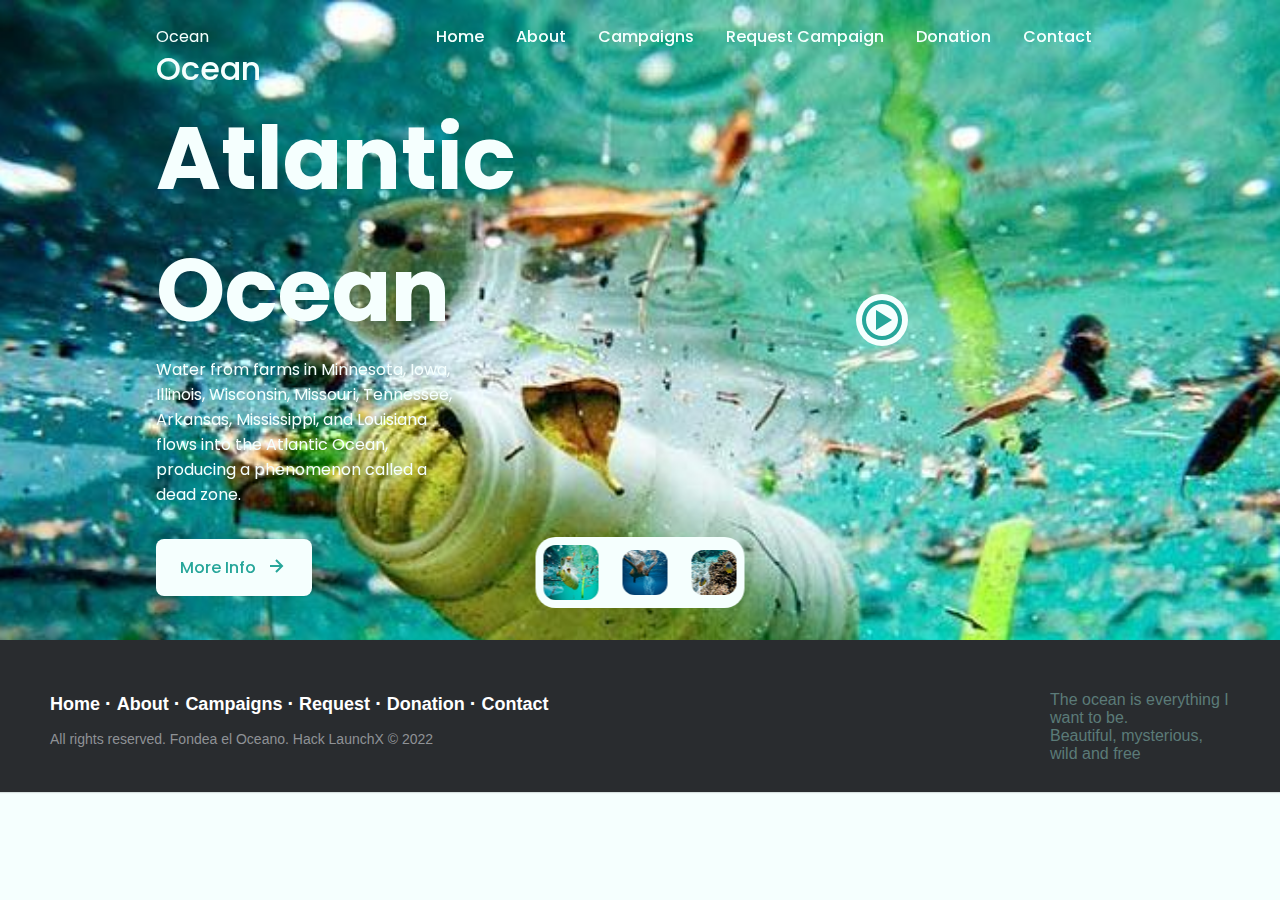
<file: index.html>
<!DOCTYPE html>
    <html>
        <head>
            <meta charset="UTF-8">
            <meta name="viewport" content="width=device-width, initial-scale=1.0">
            <!--========== SWIPER BOXICONS AND CSS ==========-->
            <link rel="stylesheet" href="https://cdn.jsdelivr.net/npm/boxicons@latest/css/boxicons.min.css">
            <link rel="stylesheet" href="assets/css/swiper-bundle.min.css">
            <link rel="stylesheet" href="assets/css/styles.css">
            <!--=============== FAVICON ===============-->
            <link rel="shortcut icon" href="assets/img/icon.png" type="image/x-icon">

            <title>OCEAN SAFE</title>
        </head>
        <body>
        <!--========== HEADER ==========-->
        <header class="header">
            <nav class="nav bd-container">
                <a href="#" class="nav__logo">Ocean</a>

                <div class="nav__menu" id="nav-menu">
                    <ul class="nav__list">
                        <li class="nav__item"><a href="index.html" class="nav__link">Home</a></li>
                        <li class="nav__item"><a href="about.html" class="nav__link">About</a></li>
                        <li class="nav__item"><a href="campaigns.html" class="nav__link">Campaigns</a></li>
                        <li class="nav__item"><a href="formProject.html" class="nav__link">Request Campaign</a></li>
                        <li class="nav__item"><a href="donation.html" class="nav__link">Donation</a></li>
                        <li class="nav__item"><a href="contact.html" class="nav__link">Contact</a></li>
                    </ul>
                </div>

                <div class="nav__toggle" id="nav-toggle">
                    <i class="bx bx-menu"></i>
                </div>
            </nav>
        </header>
        <!--========== MAIN ==========-->
        <main class="main">
            <div class="swiper-container gallery-top">
                <div class="swiper-wrapper">
                    <!--========== OCEAN 1 ==========-->
                    <section class="oceans swiper-slide">
                        <img src="assets/img/ocean1.jpg" alt="Ocean1" class="oceans__bg">

                        <div class="oceans__container bd-container">
                            <div class="oceans__data">
                                <h2 class="oceans__subtitle">Ocean</h2>
                                <h1 class="oceans__title">Atlantic Ocean</h1>
                                <p class="oceans__description">Water from farms in Minnesota, Iowa, Illinois, Wisconsin, Missouri, Tennessee, Arkansas, Mississippi, and Louisiana flows into the Atlantic Ocean, producing a phenomenon called a dead zone.</p>
                                <a href="https://en.wikipedia.org/wiki/Atlantic_Ocean" target="_blank" class="oceans__button">More Info <i class='bx bx-right-arrow-alt oceans__button-icon'></i></a>
                            </div>

                            <div class="oceans__video">
                                <div class="oceans__video-content">
                                    <i class='bx bx-play-circle oceans__video-icon'></i>
                                </div>
                            </div>
                        </div>
                    </section>
                    <!--========== OCEAN 2 ==========-->
                    <section class="oceans swiper-slide">
                        <img src="assets/img/ocean2.jpg" alt="Ocean1" class="oceans__bg">

                        <div class="oceans__container bd-container">
                            <div class="oceans__data">
                                <h2 class="oceans__subtitle">Ocean</h2>
                                <h1 class="oceans__title">Pacific Ocean</h1>
                                <p class="oceans__description">It is estimated that this large island has an area that is calculated from 700 thousand square kilometers to 15 million square kilometers of garbage. This garbage island attracts waste from the coasts of North America and Asia.</p>
                                <a href="https://en.wikipedia.org/wiki/Pacific_Ocean" target="_blank" class="oceans__button">More Info <i class='bx bx-right-arrow-alt oceans__button-icon'></i></a>
                            </div>

                            <div class="oceans__video">
                                <div class="oceans__video-content">
                                    <i class='bx bx-play-circle oceans__video-icon'></i>
                                </div>
                            </div>
                        </div>
                    </section>
                    <!--========== OCEAN 3 ==========-->
                    <section class="oceans swiper-slide">
                        <img src="assets/img/ocean3.jpg" alt="Ocean1" class="oceans__bg">

                        <div class="oceans__container bd-container">
                            <div class="oceans__data">
                                <h2 class="oceans__subtitle">Ocean</h2>
                                <h1 class="oceans__title">Indian Ocean</h1>
                                <p class="oceans__description">An island of garbage was discovered in the Indian Ocean in 2010. Plastic and chemical waste conform and is the third largest concentration of garbage in the oceans.</p>
                                <a href="https://en.wikipedia.org/wiki/Indian_Ocean" target="_blank" class="oceans__button">More Info <i class='bx bx-right-arrow-alt oceans__button-icon'></i></a>
                            </div>

                            <div class="oceans__video">
                                <div class="oceans__video-content">
                                    <i class='bx bx-play-circle oceans__video-icon'></i>
                                </div>
                            </div>
                        </div>
                    </section>
                    <!--https://rpp.pe/mundo/medio-ambiente/cuales-son-los-mares-mas-contaminados-del-mundo-noticia-969378?ref=rpp-->

                    <!--========== OCEANS POPUP ==========-->
                    <div class="oceans__popup" id="popup">
                        <div>
                            <div class="oceans__popup-close" id="popup-close">
                                <i class='bx bx-x'></i>
                            </div>
            
                            <iframe width="560" height="315" src="https://www.youtube.com/embed/zgjdhp7pf-E" title="YouTube video player" frameborder="0" allow="accelerometer; autoplay; clipboard-write; encrypted-media; gyroscope; picture-in-picture" allowfullscreen></iframe>
                        </div>
                    </div>
                </div>
            </div>
             <!--========== CONTROLS ==========-->
             <div class="controls gallery-thumbs">
                <div class="controls__container swiper-wrapper">
                    <img src="assets/img/ocean1.jpg" alt="" class="controls__img swiper-slide">
                    <img src="assets/img/ocean2.jpg" alt="" class="controls__img swiper-slide">
                    <img src="assets/img/ocean3.jpg" alt="" class="controls__img swiper-slide">
                </div>
            </div>
        </main>
            <!-- FOOTER START -->
            <footer class="footer-distributed">
                <div class="footer-right">
                    <p>The ocean is everything I want to be. </p>
                    <p>Beautiful, mysterious, wild and free</p>
                </div>
    
                <div class="footer-left">
                    <p class="footer-links">
                        <a class="link-1" href="index.html">Home</a>
                        <a href="about.html">About</a>
                        <a href="campaigns.html">Campaigns</a>
                        <a href="formProject.html">Request</a>
                        <a href="donation.html">Donation</a>
                        <a href="contact.html">Contact</a>
                    </p>
                    <p>All rights reserved. Fondea el Oceano. Hack LaunchX &copy; 2022</p>
                </div>
            </footer>
        <!-- END OF FOOTER -->
    
        <!--========== GSAP ==========-->
        <script src="assets/js/gsap.min.js"></script>

        <!--========== SWIPER JS ==========-->
        <script src="assets/js/swiper-bundle.min.js"></script>

        <!--========== MAIN JS ==========-->
        <script src="assets/js/main.js"></script>
        </body>
    </html>
</file>
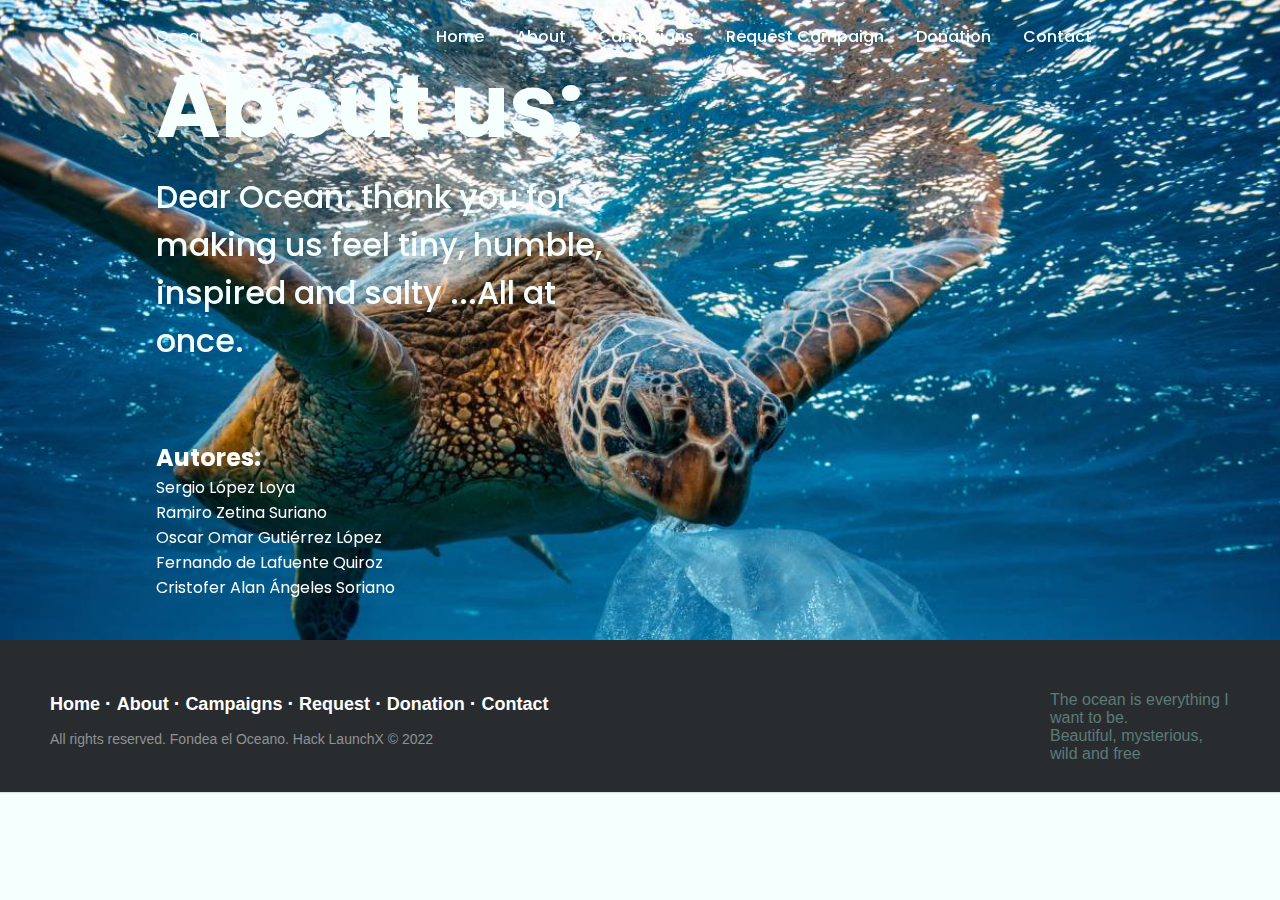
<file: about.html>
<!DOCTYPE html>
    <html>
        <head>
            <meta charset="UTF-8">
            <meta name="viewport" content="width=device-width, initial-scale=1.0">
            <!--========== SWIPER BOXICONS AND CSS ==========-->
            <link rel="stylesheet" href="https://cdn.jsdelivr.net/npm/boxicons@latest/css/boxicons.min.css">
            <link rel="stylesheet" href="assets/css/swiper-bundle.min.css">
            <link rel="stylesheet" href="assets/css/styles.css">
            <!--=============== FAVICON ===============-->
            <link rel="shortcut icon" href="assets/img/icon.png" type="image/x-icon">

            <title>OCEAN SAFE</title>
        </head>
        <body>
        <!--========== HEADER ==========-->
        <header class="header">
            <nav class="nav bd-container">
                <a href="#" class="nav__logo">Ocean</a>

                <div class="nav__menu" id="nav-menu">
                    <ul class="nav__list">
                        <li class="nav__item"><a href="index.html" class="nav__link">Home</a></li>
                        <li class="nav__item"><a href="about.html" class="nav__link">About</a></li>
                        <li class="nav__item"><a href="campaigns.html" class="nav__link">Campaigns</a></li>
                        <li class="nav__item"><a href="formProject.html" class="nav__link">Request Campaign</a></li>
                        <li class="nav__item"><a href="donation.html" class="nav__link">Donation</a></li>
                        <li class="nav__item"><a href="contact.html" class="nav__link">Contact</a></li>
                    </ul>
                </div>

                <div class="nav__toggle" id="nav-toggle">
                    <i class="bx bx-menu"></i>
                </div>
            </nav>
        </header>
        <!--========== MAIN ==========-->
        <main class="main">
            <div class="swiper-container gallery-top">
                <div class="swiper-wrapper">
                    <section class="oceans swiper-slide">
                        <img src="assets/img/ocean2.jpg" alt="Ocean1" class="oceans__bg">

                        <div class="oceans__container bd-container">
                            <div class="oceans__data">
                                <section>
                                    <h2 class="oceans__title">About us:</h2>
                                    <div class="oceans__subtitle"> Dear Ocean: thank you for making us feel tiny, humble, inspired and salty ...All at once.
                                    </div>    
                                    <br><br><br>
                                        <div style="color: white;"> 
                                            <h2>Autores:</h2>
                                            <p>Sergio López Loya</p>
                                            <p>Ramiro Zetina Suriano</p>
                                            <p>Oscar Omar Gutiérrez López</p>
                                            <p>Fernando de Lafuente Quiroz</p>
                                            <p>Cristofer Alan Ángeles Soriano</p>
                                        </div>
                                    
                                    
                                    
                                </section>    
                            </div>    
                        </div>    
                    </section>    
                </div>    
            </div>
        </main>

    <!-- FOOTER START -->
        <footer class="footer-distributed">
			<div class="footer-right">
                <p>The ocean is everything I want to be. </p>
                <p>Beautiful, mysterious, wild and free</p>
			</div>

			<div class="footer-left">
				<p class="footer-links">
					<a class="link-1" href="index.html">Home</a>
					<a href="about.html">About</a>
					<a href="campaigns.html">Campaigns</a>
					<a href="formProject.html">Request</a>
					<a href="donation.html">Donation</a>
					<a href="contact.html">Contact</a>
				</p>
				<p>All rights reserved. Fondea el Oceano. Hack LaunchX &copy; 2022</p>
			</div>
		</footer>
    <!-- END OF FOOTER -->

        <!--========== GSAP ==========-->
        <script src="assets/js/gsap.min.js"></script>

        <!--========== SWIPER JS ==========-->
        <script src="assets/js/swiper-bundle.min.js"></script>

        <!--========== MAIN JS ==========-->
        <script src="assets/js/main.js"></script>
        </body>
    </html>
</file>
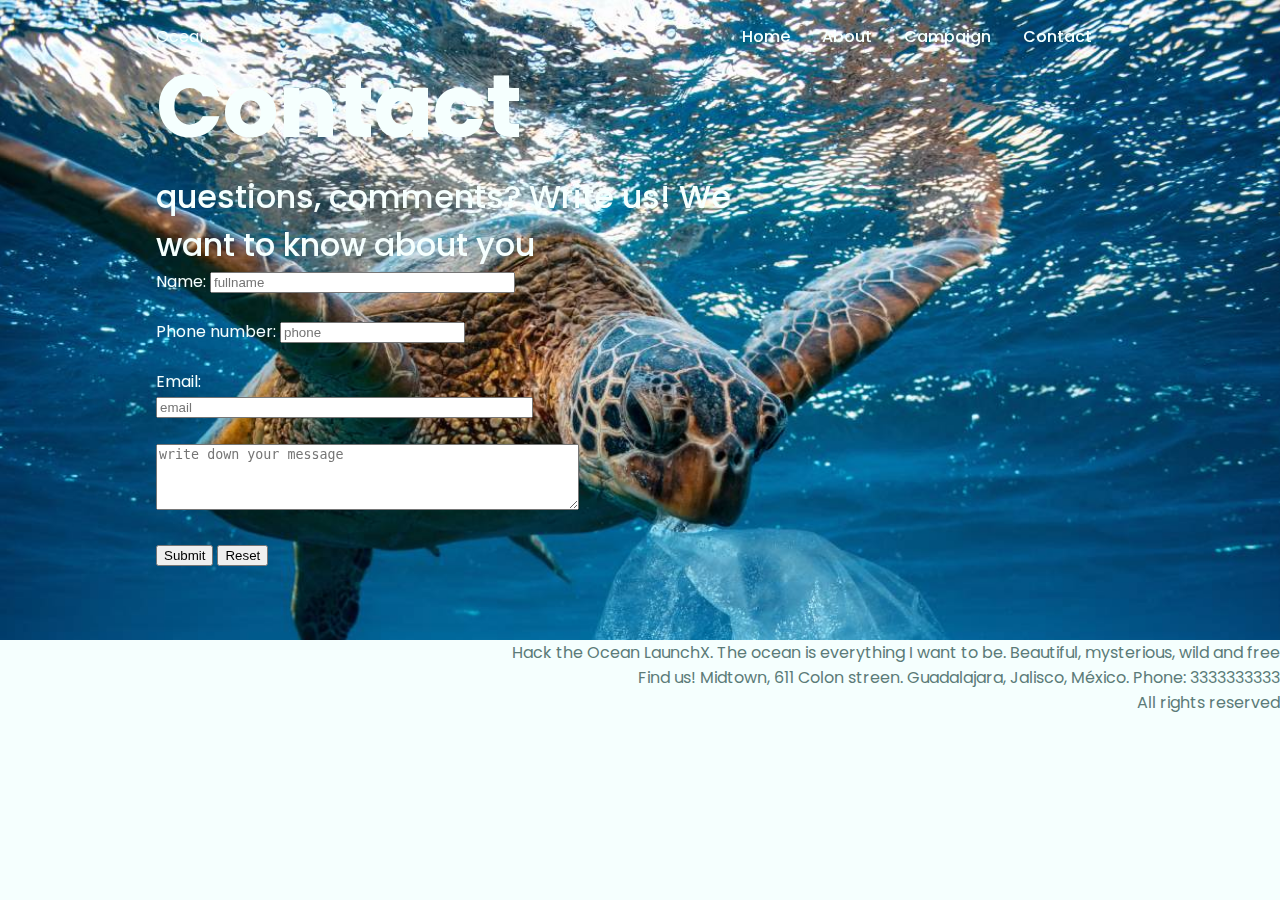
<file: contacto.html>
<!DOCTYPE html>
    <html>
        <head>
            <meta charset="UTF-8">
            <meta name="viewport" content="width=device-width, initial-scale=1.0">
            <!--========== SWIPER BOXICONS AND CSS ==========-->
            <link rel="stylesheet" href="https://cdn.jsdelivr.net/npm/boxicons@latest/css/boxicons.min.css">
            <link rel="stylesheet" href="assets/css/swiper-bundle.min.css">
            <link rel="stylesheet" href="assets/css/styles.css">
            <!--=============== FAVICON ===============-->
            <link rel="shortcut icon" href="assets/img/icon.png" type="image/x-icon">

            <title>OCEAN SAFE</title>
        </head>
        <body>
        <!--========== HEADER ==========-->
        <header class="header">
            <nav class="nav bd-container">
                <a href="#" class="nav__logo">Ocean</a>

                <div class="nav__menu" id="nav-menu">
                    <ul class="nav__list">
                        <li class="nav__item"><a href="index.html" class="nav__link">Home</a></li>
                        <li class="nav__item"><a href="#" class="nav__link">About</a></li>
                        <li class="nav__item"><a href="#" class="nav__link">Campaign</a></li>
                        <li class="nav__item"><a href="#" class="nav__link">Contact</a></li>
                    </ul>
                </div>

                <div class="nav__toggle" id="nav-toggle">
                    <i class="bx bx-menu"></i>
                </div>
            </nav>
        </header>
        <!--========== MAIN ==========-->
        <main class="main">
            <div class="swiper-container gallery-top">
                <div class="swiper-wrapper">
                    <!--========== OCEAN 2 ==========-->
                    <section class="oceans swiper-slide">
                        <img src="assets/img/ocean2.jpg" alt="Ocean1" class="oceans__bg">

                        <div class="oceans__container bd-container">
                            <div class="oceans__data">
                                <section>
                                    <h2 class="oceans__title">Contact</h2>
                                    <p class="oceans__subtitle"> questions, comments? Write us! We want to know about you
                                        <form class="oceans__description" action="/accion.js" id="form1" method="post">
                                            <label for="nombre">Name:</label>
                                            <input type="text" id="nombre" name="nombre" required size="35" placeholder="fullname"><br><br>
                                            <label for="telefono">Phone number:</label>
                                            <input type="number" id="telefono" name="telefono" maxlength="10" required placeholder="phone"><br><br>
                                            <label for="correo">Email:</label>
                                            <input type="mail" id="correo" name="correo" required required size="44" placeholder="email"><br><br>
                                            <textarea id="mensaje" name="mensaje" rows="4" cols="50" maxlength="200" placeholder="write down your message" required></textarea><br><br>
                                            <input type="submit" value="Submit">
                                            <input type="reset">
                                        </form></p>
                                    
                                </section>    
                            </div>    
                        </div>    
                    </section>    
                </div>    
            </div>
        </main>
        <div align="right">
            <footer>
                <p>Hack the Ocean LaunchX. The ocean is everything I want to be. Beautiful, mysterious, wild and free</p>
                <p>Find us! Midtown, 611 Colon streen. Guadalajara, Jalisco, México. Phone: 3333333333</p>
                <p>All rights reserved</p>
            </footer>
        </div>  

        <!--========== GSAP ==========-->
        <script src="assets/js/gsap.min.js"></script>

        <!--========== SWIPER JS ==========-->
        <script src="assets/js/swiper-bundle.min.js"></script>

        <!--========== MAIN JS ==========-->
        <script src="assets/js/main.js"></script>
        </body>
    </html>
</file>
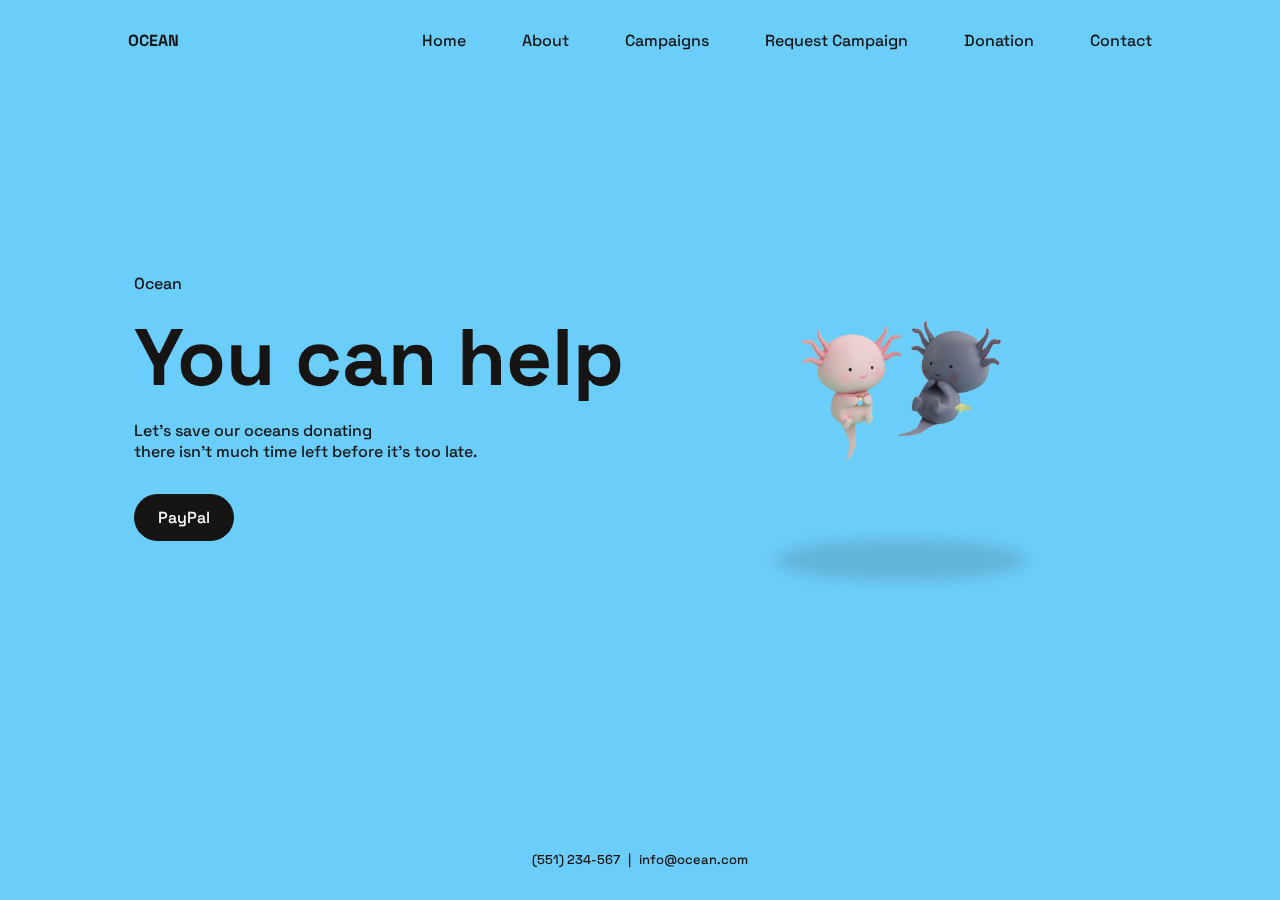
<file: donation.html>
<!DOCTYPE html>
    <html lang="en">
    <head>
        <meta charset="UTF-8">
        <meta name="viewport" content="width=device-width, initial-scale=1.0">
        <!--=============== BOXICONS ===============-->
        <link href='https://unpkg.com/boxicons@2.1.2/css/boxicons.min.css' rel='stylesheet'>
        <!--=============== CSS ===============-->
        <link rel="stylesheet" href="assets/css/stylesDonation.css">
        <!--=============== FAVICON ===============-->
        <link rel="shortcut icon" href="assets/img/icon.png" type="image/x-icon">

        <title>OCEAN SAFE</title>
    </head>
    <body>
        <!--==================== HEADER ====================-->
        <header class="header">
            <nav class="nav container">
                <a href="#" class="nav__logo">
                    OCEAN
                </a>

                <div class="nav__menu" id="nav-menu">
                    <ul class="nav__list">
                        <li class="nav__item"><a href="index.html" class="nav__link">Home</a></li>
                        <li class="nav__item"><a href="about.html" class="nav__link">About</a></li>
                        <li class="nav__item"><a href="campaigns.html" class="nav__link">Campaigns</a></li>
                        <li class="nav__item"><a href="formProject.html" class="nav__link">Request Campaign</a></li>
                        <li class="nav__item"><a href="donation.html" class="nav__link">Donation</a></li>
                        <li class="nav__item"><a href="contact.html" class="nav__link">Contact</a></li>
                    </ul>

                    <div class="nav__close" id="nav-close">
                        <i class='bx bx-x'></i>
                    </div>
                </div>

                <!-- Toggle button -->
                <div class="nav__toggle" id="nav-toggle">
                    <i class='bx bx-grid-alt'></i>
                </div>
            </nav>
        </header>

        <!--==================== MAIN ====================-->
        <main class="main">
            <!--==================== HOME ====================-->
            <section class="home">
                <div class="home__container container">
                    <div class="home__data">
                        <span class="home__subtitle">Ocean</span>
                        <h1 class="home__title">You can help</h1>
                        <p class="home__description">
                            Let's save our oceans donating <br> there isn't much time left before it's too late.
                        </p>
                        <a href="#" class="home__button">
                            PayPal
                        </a>
                    </div>

                    <div class="home__img">
                        <img src="assets/img/Ajolote.png" alt="">
                        <div class="home__shadow"></div>
                    </div>
                </div>

                <footer class="home__footer">
                    <span>(551) 234-567</span>
                    <span>|</span>
                    <span>info@ocean.com</span>
                </footer>
            </section>
        </main>

        <!--=============== SCROLLREVEAL ===============-->
        <script src="assets/js/scrollreveal.min.js"></script>

        <!--=============== MAIN JS ===============-->
        <script src="assets/js/mainDonation.js"></script>
    </body>
</html>
</file>
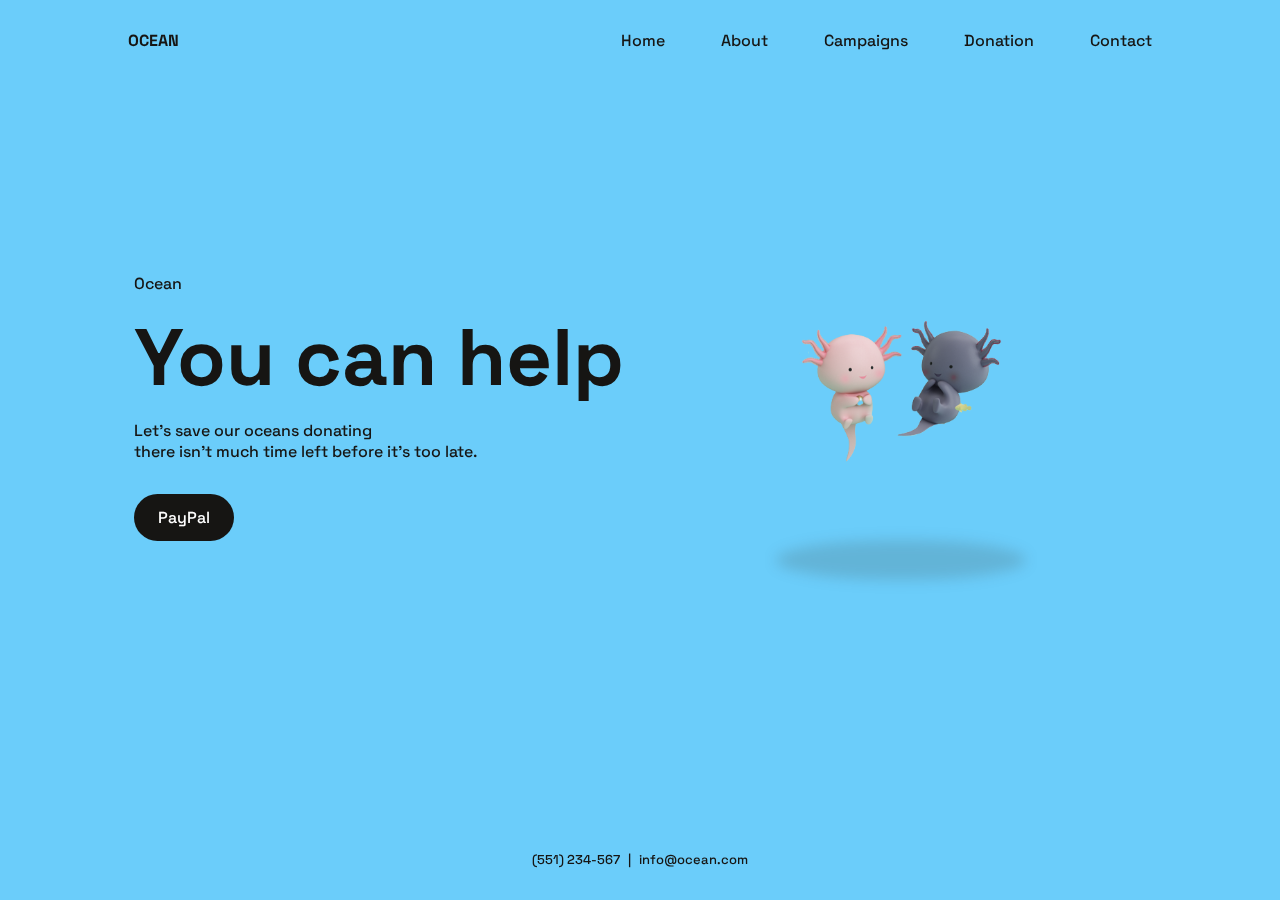
<file: indexDonation.html>
<!DOCTYPE html>
    <html lang="en">
    <head>
        <meta charset="UTF-8">
        <meta name="viewport" content="width=device-width, initial-scale=1.0">
        <!--=============== BOXICONS ===============-->
        <link href='https://unpkg.com/boxicons@2.1.2/css/boxicons.min.css' rel='stylesheet'>
        <!--=============== CSS ===============-->
        <link rel="stylesheet" href="assets/css/stylesDonation.css">
        <!--=============== FAVICON ===============-->
        <link rel="shortcut icon" href="assets/img/icon.png" type="image/x-icon">

        <title>OCEAN SAFE</title>
    </head>
    <body>
        <!--==================== HEADER ====================-->
        <header class="header">
            <nav class="nav container">
                <a href="#" class="nav__logo">
                    OCEAN
                </a>

                <div class="nav__menu" id="nav-menu">
                    <ul class="nav__list">
                        <li class="nav__item"><a href="index.html" class="nav__link">Home</a></li>
                        <li class="nav__item"><a href="about.html" class="nav__link">About</a></li>
                        <li class="nav__item"><a href="indexCampaigns.html" class="nav__link">Campaigns</a></li>
                        <li class="nav__item"><a href="indexDonation.html" class="nav__link">Donation</a></li>
                        <li class="nav__item"><a href="contact.html" class="nav__link">Contact</a></li>
                    </ul>

                    <div class="nav__close" id="nav-close">
                        <i class='bx bx-x'></i>
                    </div>
                </div>

                <!-- Toggle button -->
                <div class="nav__toggle" id="nav-toggle">
                    <i class='bx bx-grid-alt'></i>
                </div>
            </nav>
        </header>

        <!--==================== MAIN ====================-->
        <main class="main">
            <!--==================== HOME ====================-->
            <section class="home">
                <div class="home__container container">
                    <div class="home__data">
                        <span class="home__subtitle">Ocean</span>
                        <h1 class="home__title">You can help</h1>
                        <p class="home__description">
                            Let's save our oceans donating <br> there isn't much time left before it's too late.
                        </p>
                        <a href="#" class="home__button">
                            PayPal
                        </a>
                    </div>

                    <div class="home__img">
                        <img src="assets/img/Ajolote.png" alt="">
                        <div class="home__shadow"></div>
                    </div>
                </div>

                <footer class="home__footer">
                    <span>(551) 234-567</span>
                    <span>|</span>
                    <span>info@ocean.com</span>
                </footer>
            </section>
        </main>

        <!--=============== SCROLLREVEAL ===============-->
        <script src="assets/js/scrollreveal.min.js"></script>

        <!--=============== MAIN JS ===============-->
        <script src="assets/js/mainDonation.js"></script>
    </body>
</html>
</file>
<file: assets/css/styles.css>
/*===== GOOGLE FONTS =====*/
@import url("https://fonts.googleapis.com/css2?family=Poppins:wght@400;500;600&display=swap");
/*===== VARIABLES CSS =====*/
:root{
    --header-height: 3rem;
/*========== Colors ==========*/
    --first-color: #26A69A;
    --first-color-lighter: #ECF3F2;
    --title-color: #11443F;
    --text-color: #5B7B78;
    --body-color: #F5FFFE;
/*========== Font and typography ==========*/
    --body-font: 'Poppins', sans-serif;
    --biggest-font-size: 3rem;
    --big-font-size: 1.25rem;
    --normal-font-size: .938rem;
/*========== Font weight ==========*/
    --font-medium: 500;
    --font-semi-bold: 600;
/*========== z index ==========*/
    --z-tooltip: 10;
    --z-fixed: 100;
}
@media screen and (min-width: 1024px) {
    :root {
        --biggest-font-size: 5.5rem;
        --big-font-size: 2rem;
        --normal-font-size: 1rem;
    }
}
/*========== BASE ==========*/
*, ::before, ::after{
    box-sizing: border-box;
}

body {
    margin: 0;
    font-family: var(--body-font);
    font-size: var(--normal-font-size);
    background-color: var(--body-color);
    color: var(--text-color);
}

h1, h2, ul, p{
    margin: 0;
}

ul{
    padding: 0;
    list-style: none;
}

a{
    text-decoration: none;
}

/*========== LAYOUT ==========*/
.main{
    position: relative;
}

.bd-container{
    max-width: 968px;
    margin-left: 1.5rem;
    margin-right: 1.5rem;
}

/*========== HEADER ==========*/
.header{
    width: 100%;
    position: fixed;
    top: 0;
    left: 0;
    z-index: var(--z-fixed);
}
/*========== NAV ==========*/
.nav{
    max-width: 968px;
    height: var(--header-height);
    display: flex;
    justify-content: space-between;
    align-items: center;
}

@media screen and (max-width: 768px) {
    .nav__menu{
        position: fixed;
        top: -100%;
        left: 0;
        right: 0;
        width: 90%;
        margin: 0 auto;
        text-align: center;
        padding-top: 1.5rem;
        background-color: var(--first-color-lighter);
        border-radius: 1rem;
        transition: .4s;
    }
}

.nav__logo, .nav__toggle{
    color: var(--body-color);
}

.nav__link{
    color: var(--first-color-dark);
    font-weight: var(--font-medium);
}

.nav__item{
    margin-bottom: 1.5rem;
}

.nav__toggle{
    font-size: 1.2rem;
    cursor: pointer;
}
/*========== SHOW MENU ==========*/
.show-menu{
    top: calc(var(--header-height) + 1rem);
}

/*========== OCEANS ==========*/
.oceans{
    height: 100vh;
    position: relative;
}

.oceans__bg{
    position: absolute;
    top: 0;
    left: 0;
    width: 100%;
    height: 100vh;
    object-fit: cover;
    object-position: center;
}

.oceans__container{
    position: relative;
    height: 100%;
    display: grid;
    grid-template-columns: 2fr .25fr;
    align-content: center;
}

.oceans__subtitle, .oceans__title, .oceans__description {
    color: var(--body-color);
}

.oceans__subtitle{
    font-size: var(--biggest-font-size);
    font-weight: var(--font-medium);
}

.oceans__subtitle{
    font-size: var(--big-font-size);
    font-weight: var(--font-medium);
}

.oceans__title{
    font-size: var(--biggest-font-size);
}

.oceans__description{
    margin-bottom: 1rem;
}

.oceans__button{
    display: inline-flex;
    align-items: center;
    padding: 1rem 1.5rem;
    background-color: var(--body-color);
    color: var(--first-color);
    border-radius: .5rem;
    font-weight: var(--font-medium);
}

.oceans__button:hover{
    background-color: var(--first-color-lighter);
}

.oceans__button-icon{
    font-size: 1.5rem;
    margin-left: .5rem;
}

.oceans__video{
    display: flex;
    align-items: flex-end;
    padding-bottom: .75rem;
}

.oceans__video-content{
    display: inline-flex;
    padding: .15rem;
    background-color: var(--body-color);
    border-radius: 50%;
    cursor: pointer;
}


.oceans__video-icon{
    font-size: 1.8rem;
    color: var(--first-color);
}

.oceans__popup{
    display: none;
    position: absolute;
    left: 50%;
    top: 50%;
    transform: translate(-50%, -50%);
    background-color: var(--first-color-lighter);
    padding: 1rem .75rem;
    border-radius: 1rem;
}

.oceans__popup-close{
    position: absolute;
    top: -.75rem;
    right: -.75rem;
    display: inline-flex;
    padding: .35rem;
    background-color: var(--first-color);
    color: var(--first-color-lighter);
    font-size: 1.2rem;
    border-radius: 50%;
    cursor: pointer;
}

/* Show popup*/
.show-popup {
    display: block;
}

/* Controls */

.controls{
    position: absolute;
    bottom: 2rem;
    left: 50%;
    transform: translateX(-50%);
    padding: .25rem .5rem;
    background-color: var(--body-color);
    border-radius: .75rem;
    z-index: var(--z-tooltip);
    overflow: hidden;
}

.controls__img{
    width: 35px;
    height: 35px;
    border-radius: .5rem;
    cursor: pointer;
}

.controls__container{
    display: flex;
    align-items: center;
    column-gap: 1rem;
}

/* Active controls */
.swiper-slide-thumb-active{
    width: 45px;
    height: 45px;
}

/*========== MEDIA QUERIES ==========*/
/* For small devices */
@media screen and (max-width: 320px) {
    .bd-container {
      margin-left: 1rem;
      margin-right: 1rem;
    }
    .controls__container {
      column-gap: .25rem;
    }
    .oceans__popup-video {
      width: 230px;
      height: 100px;
    }
}
  
@media screen and (min-width: 768px) {
    .nav {
      height: calc(var(--header-height) + 1.5rem);
    }
    .nav__list {
      display: flex;
    }
    .nav__item {
      margin-right: 2rem;
      margin-bottom: 0;
    }
    .nav__link {
      color: var(--body-color);
    }
    .nav__toggle {
      display: none;
    }
    .oceans__container {
      grid-template-columns: repeat(2, 1fr);
    }
    .oceans__description {
      padding-right: 5rem;
      margin-bottom: 2rem;
    }
    .oceans__video {
      justify-content: center;
      align-items: center;
      padding: 0;
    }
    .oceans__video-icon {
      font-size: 3rem;
    }
    .oceans__popup-video {
      width: 500px;
      height: 250px;
    }
    .oceans__popup-close {
      font-size: 1.5rem;
    }
    .controls {
      padding: .5rem;
      border-radius: 1.25rem;
    }
    .controls__container {
      column-gap: 1.5rem;
    }
    .controls__img {
      width: 45px;
      height: 45px;
      border-radius: .75rem;
    }
    .swiper-slide-thumb-active {
      width: 55px;
      height: 55px;
    }
}
  
@media screen and (min-width: 1024px) {
    .bd-container {
      margin-left: auto;
      margin-right: auto;
    }
    .oceans__description {
      padding-right: 11rem;
    }
}
  
/* For tall screens on mobiles y desktop*/
@media screen and (min-height: 721px) {
    .oceans {
      height: 640px;
    }
}

.btn-borde {
    padding: .375rem .75rem;
    border: 1px solid #007bff;
    border-radius: .25rem;
    color: #007bff;
    transition: color .15s ease-in-out,
        background-color .15s ease-in-out;
    font-weight: bold; 
    border-radius: 35%;   
}
  
.btn-borde:hover, .btn-borde:active, .btn-borde:focus {
    color: #fff;
    background-color: #007bff;
    font-weight: bold;   
    border-radius: 15%; 
}

#form1 {
    border-radius: 15%;
}

/* FOOTER */

  .footer-distributed {
    background-color: #292c2f;
    box-shadow: 0 1px 1px 0 rgba(0, 0, 0, 0.12);
    box-sizing: border-box;
    width: 100%;
    text-align: left;
    font: normal 16px sans-serif;
    padding: 45px 50px;
  }
  
  .footer-distributed .footer-left p {
    color: #8f9296;
    font-size: 14px;
    margin: 0;
  }
  /* Footer links */
  
  .footer-distributed p.footer-links {
    font-size: 18px;
    font-weight: bold;
    color: #ffffff;
    margin: 0 0 10px;
    padding: 0;
    transition: ease .25s;
  }
  
  .footer-distributed p.footer-links a {
    display: inline-block;
    line-height: 1.8;
    text-decoration: none;
    color: inherit;
    transition: ease .25s;
  }
  
  .footer-distributed .footer-links a:before {
    content: "·";
    font-size: 20px;
    left: 0;
    color: #fff;
    display: inline-block;
    padding-right: 5px;
  }
  
  .footer-distributed .footer-links .link-1:before {
    content: none;
  }
  
  .footer-distributed .footer-right {
    float: right;
    margin-top: 6px;
    max-width: 180px;
  }
  
  .footer-distributed .footer-right a {
    display: inline-block;
    width: 35px;
    height: 35px;
    background-color: #33383b;
    border-radius: 2px;
    font-size: 20px;
    color: #ffffff;
    text-align: center;
    line-height: 35px;
    margin-left: 3px;
    transition:all .25s;
  }
  
  .footer-distributed .footer-right a:hover{transform:scale(1.1); -webkit-transform:scale(1.1);}
  
  .footer-distributed p.footer-links a:hover{text-decoration:underline;}
  
  /* Media Queries */
  
  @media (max-width: 600px) {
    .footer-distributed .footer-left, .footer-distributed .footer-right {
      text-align: center;
    }
    .footer-distributed .footer-right {
      float: none;
      margin: 0 auto 20px;
    }
    .footer-distributed .footer-left p.footer-links {
      line-height: 1.8;
    }
  }
</file>
<file: assets/css/stylesDonation.css>
/*=============== GOOGLE FONTS ===============*/
@import url("https://fonts.googleapis.com/css2?family=Space+Grotesk:wght@400;500;700&display=swap");

/*=============== VARIABLES CSS ===============*/
:root {
  --header-height: 3.5rem;

  /*========== Colors ==========*/
  /*Color mode HSL(hue, saturation, lightness)*/
  --first-color: hwb(199 42% 2%);
  --text-color: hsl(38, 8%, 8%);

  /*========== Font and typography ==========*/
  /*.5rem = 8px | 1rem = 16px ...*/
  --body-font: 'Space Grotesk', sans-serif;
  --biggest-font-size: 2.375rem;
  --normal-font-size: .938rem;
  --smaller-font-size: .75rem;
}

/* Responsive typography */
@media screen and (min-width: 1024px) {
  :root {
    --biggest-font-size: 5rem;
    --normal-font-size: 1rem;
    --smaller-font-size: .813rem;
  }
}

/*=============== BASE ===============*/
* {
  box-sizing: border-box;
  padding: 0;
  margin: 0;
}

body {
  font-family: var(--body-font);
  font-size: var(--normal-font-size);
  font-weight: 500;
  color: var(--text-color);
}

ul {
  list-style: none;
}

a {
  text-decoration: none;
}

img {
  max-width: 100%;
  height: auto;
}

/*=============== REUSABLE CSS CLASSES ===============*/
.container {
  max-width: 1024px;
  margin-left: 1.5rem;
  margin-right: 1.5rem;
}

.main {
  overflow: hidden; /* For the animations ScrollReveal */
}

/*=============== HEADER & NAV ===============*/
.header {
  position: fixed;
  width: 100%;
  background-color: transparent;
  top: 0;
  left: 0;
  z-index: 100;
}

.nav {
  height: var(--header-height);
  display: flex;
  justify-content: space-between;
  align-items: center;
}

.nav__logo, 
.nav__toggle {
  color: var(--text-color);
  display: inline-flex;
}

.nav__logo {
  font-weight: 700;
}

.nav__toggle {
  font-size: 1.25rem;
  cursor: pointer;
}

@media screen and (max-width: 767px) {
  .nav__menu {
    position: fixed;
    background-color: var(--first-color);
    left: 0;
    top: -100%;
    width: 100%;
    padding: 5rem 0 4rem;
    border-radius: 0 0 1.5rem 1.5rem;
    box-shadow: 0 2px 4px hsla(38, 4%, 15%, .15);
    transition: .4s;
  }
}

.nav__list {
  text-align: center;
  display: flex;
  flex-direction: column;
  row-gap: 2rem;
}

.nav__link {
  color: var(--text-color);
}

.nav__close {
  position: absolute;
  top: 1rem;
  right: 1.5rem;
  font-size: 1.5rem;
  color: var(--text-color);
  cursor: pointer;
}

/* Show menu */
.show-menu {
  top: 0;
}

/*=============== HOME ===============*/
.home {
  background-color: var(--first-color);
  padding: 9rem 0 2rem;
  height: 100vh;
  display: grid;
}

.home__container {
  display: grid;
  align-content: center;
  row-gap: 2.5rem;
}

.home__data {
  text-align: center;
}

.home__title {
  font-size: var(--biggest-font-size);
  margin: .75rem 0;
}

.home__button {
  margin-top: 2rem;
  display: inline-block;
  background-color: var(--text-color);
  color: #fff;
  padding: .80rem 1.5rem;
  border-radius: 3rem;
  transition: .4s;
}

.home__button:hover {
  box-shadow: 0 4px 12px hsla(38, 69%, 8%, .2);
}

.home__img img {
  width: 230px;
  animation: floaty 1.8s infinite alternate;
}

.home__img {
  justify-self: center;
}

.home__shadow {
  width: 130px;
  height: 24px;
  background-color: hsla(38, 21%, 19%, .16);
  margin: 0 auto;
  border-radius: 50%;
  filter: blur(7px);
  animation: shadow 1.8s infinite alternate;
}

.home__footer {
  display: flex;
  justify-content: center;
  column-gap: .5rem;
  font-size: var(--smaller-font-size);
  align-self: flex-end;
}

/* Animate ghost */
@keyframes floaty {
  0% {
    transform: translateY(0);
  }
  100% {
    transform: translateY(15px);
  }
}

@keyframes shadow {
  0% {
    transform: scale(1, 1);
  }
  100% {
    transform: scale(.85, .85);
  }
}

/*=============== BREAKPOINTS ===============*/
/* For small devices */
@media screen and (max-width: 320px) {
  .home {
    padding-top: 7rem;
  }
}

/* For medium devices */
@media screen and (min-width: 767px) {
  .nav {
    height: calc(var(--header-height) + 1.5rem);
  }
  .nav__toggle, 
  .nav__close {
    display: none;
  }
  .nav__list {
    flex-direction: row;
    column-gap: 3.5rem;
  }
}

/* For large devices */
@media screen and (min-width: 1024px) {
  .home__container {
    grid-template-columns: repeat(2, 1fr);
    align-items: center;
    column-gap: 2rem;
  }
  .home__data {
    text-align: initial;
  }
  .home__img img {
    width: 400px;
  }
  .home__shadow {
    width: 250px;
    height: 40px;
  }
}

@media screen and (min-width: 1048px) {
  .container {
    margin-left: auto;
    margin-right: auto;
  }
}

/* For 2K resolutions (2048 x 1152, 2048 x 1536) */
@media screen and (min-width: 2048px) {
  body {
    zoom: 1.7;
  }

  .home {
    height: initial;
    row-gap: 4rem;
  }
}

/* For 4K resolutions (3840 x 2160, 4096 x 2160) */
@media screen and (min-width: 3840px) {
  body {
    zoom: 3.1;
  }
}
</file>
